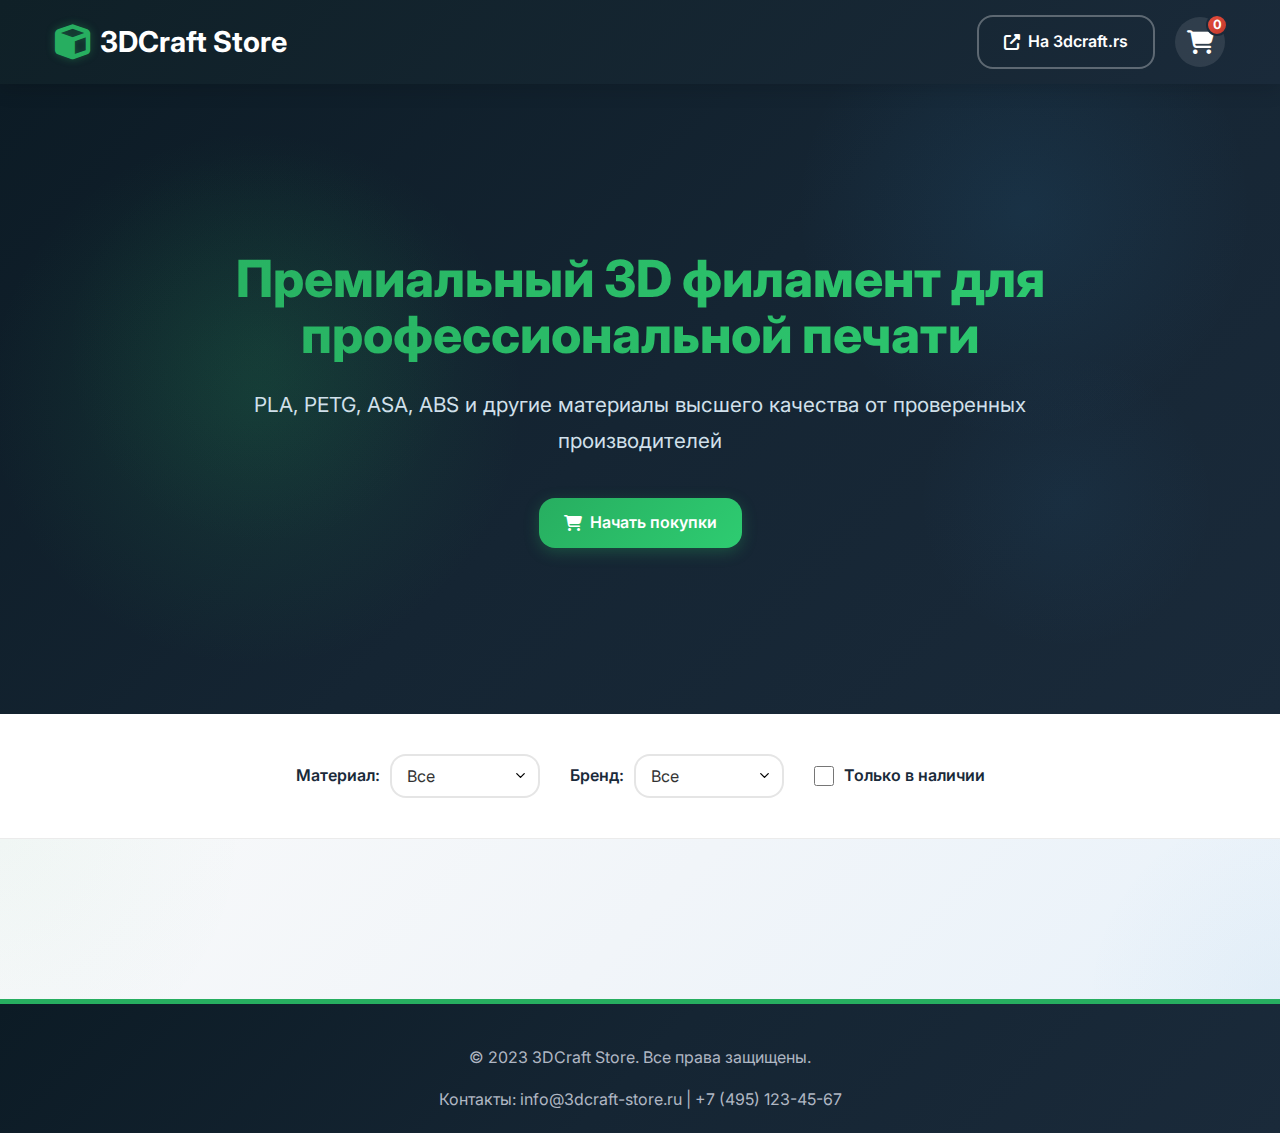
<file: index.html>
<!DOCTYPE html>
<html lang="ru">
<head>
    <meta charset="UTF-8">
    <meta name="viewport" content="width=device-width, initial-scale=1.0">
    <title>3DCraft Store - Качественный 3D филамент</title>
    <!-- Google Fonts -->
    <link href="https://fonts.googleapis.com/css2?family=Inter:wght@300;400;500;600;700;800&display=swap" rel="stylesheet">
    <!-- Font Awesome -->
    <link rel="stylesheet" href="https://cdnjs.cloudflare.com/ajax/libs/font-awesome/6.4.0/css/all.min.css">
    <!-- Стили -->
    <link rel="stylesheet" href="style/main.css">
    <link rel="stylesheet" href="style/shop.css">
</head>
<body>
    <header>
        <div class="container">
            <a href="index.html" class="logo">
                <i class="fas fa-cube"></i>
                <span>3DCraft Store</span>
            </a>
            <div class="header-actions">
                <a href="https://3dcraft.rs" class="btn btn-outline">
                    <i class="fas fa-external-link-alt"></i>
                    На 3dcraft.rs
                </a>
                <a href="cart.html" class="cart-icon">
                    <i class="fas fa-shopping-cart"></i>
                    <span class="cart-count">0</span>
                </a>
            </div>
        </div>
    </header>

    <section class="hero">
        <div class="container">
            <h1>Премиальный 3D филамент для профессиональной печати</h1>
            <p>PLA, PETG, ASA, ABS и другие материалы высшего качества от проверенных производителей</p>
            <a href="#products" class="btn btn-primary pulse-animation">
                <i class="fas fa-shopping-cart"></i>
                Начать покупки
            </a>
        </div>
    </section>

    <section class="filters">
        <div class="container">
            <div class="filter-group">
                <label for="material-filter">Материал:</label>
                <select id="material-filter">
                    <option value="all">Все</option>
                    <option value="PLA">PLA</option>
                    <option value="PETG">PETG</option>
                    <option value="ASA">ASA</option>
                    <option value="ABS">ABS</option>
                    <option value="TPU">TPU</option>
                    <option value="PCTG">PCTG</option>
                    <option value="Resin">Resin</option>
                </select>
            </div>
            <div class="filter-group">
                <label for="brand-filter">Бренд:</label>
                <select id="brand-filter">
                    <option value="all">Все</option>
                    <!-- Динамически заполнится из JS -->
                </select>
            </div>
            <div class="filter-group">
                <input type="checkbox" id="in-stock-filter">
                <label for="in-stock-filter">Только в наличии</label>
            </div>
        </div>
    </section>

    <section class="products-grid" id="products-container">
        <!-- Товары будут загружены с помощью JavaScript -->
    </section>

    <footer>
        <div class="container">
            <p>&copy; 2023 3DCraft Store. Все права защищены.</p>
            <p>Контакты: info@3dcraft-store.ru | +7 (495) 123-45-67</p>
        </div>
    </footer>

    <!-- Скрипты -->
    <script src="script/products.js"></script>
    <script src="script/app.js"></script>
    <script src="script/shop.js"></script>
</body>
</html>
</file>
<file: style/main.css>
/* main.css - Общие стили для интернет-магазина 3DCraft Store */

/* ===== CSS VARIABLES ===== */
:root {
    --primary-green: #27ae60;
    --secondary-green: #2ecc71;
    --dark-bg: #0f2027;
    --medium-bg: #1a2a3a;
    --light-bg: #f8f9fa;
    --text-dark: #333;
    --text-light: #ecf0f1;
    --whatsapp-green: #25D366;
    --whatsapp-dark: #128C7E;
    --accent-blue: #3498db;
    --accent-purple: #9b59b6;
    --accent-orange: #e67e22;
    --border-radius: 10px;
    --transition: all 0.3s ease;
}

/* ===== RESET & BASE STYLES ===== */
* {
    margin: 0;
    padding: 0;
    box-sizing: border-box;
    font-family: 'Inter', 'Segoe UI', Tahoma, Geneva, Verdana, sans-serif;
}

html, body {
    width: 100%;
    overflow-x: hidden;
    scroll-behavior: smooth;
}

body {
    background-color: var(--light-bg);
    color: var(--text-dark);
    min-height: 100vh;
    display: flex;
    flex-direction: column;
    line-height: 1.6;
}

/* ===== CONTAINER ===== */
.container {
    max-width: 1200px;
    margin: 0 auto;
    padding: 0 15px;
    width: 100%;
}

/* ===== HEADER ===== */
header {
    width: 100%;
    background: linear-gradient(135deg, var(--dark-bg) 0%, var(--medium-bg) 100%);
    box-shadow: 0 4px 20px rgba(0, 0, 0, 0.15);
    padding: 15px 0;
    position: sticky;
    top: 0;
    z-index: 1000;
}

header .container {
    display: flex;
    justify-content: space-between;
    align-items: center;
}

/* Logo */
.logo {
    display: flex;
    align-items: center;
    text-decoration: none;
    color: #fff;
    font-size: 1.8rem;
    font-weight: 700;
    transition: var(--transition);
}

.logo i {
    margin-right: 10px;
    font-size: 2.2rem;
    color: var(--primary-green);
    text-shadow: 0 0 8px rgba(39, 174, 96, 0.4);
    animation: rotate-logo 20s infinite linear;
}

@keyframes rotate-logo {
    0% { transform: rotateY(0deg); }
    100% { transform: rotateY(360deg); }
}

.logo:hover {
    color: var(--primary-green);
    transform: scale(1.05);
}

/* Header Actions */
.header-actions {
    display: flex;
    align-items: center;
    gap: 20px;
}

/* Buttons */
.btn {
    display: inline-flex;
    align-items: center;
    justify-content: center;
    gap: 8px;
    padding: 12px 25px;
    border-radius: var(--border-radius);
    font-weight: 600;
    text-decoration: none;
    transition: var(--transition);
    cursor: pointer;
    border: none;
    font-size: 1rem;
    position: relative;
    overflow: hidden;
    z-index: 1;
}

.btn-outline {
    background: transparent;
    color: white;
    border: 2px solid rgba(255, 255, 255, 0.3);
}

.btn-outline:hover {
    background: rgba(255, 255, 255, 0.1);
    border-color: var(--primary-green);
    color: var(--primary-green);
    transform: translateY(-3px);
    box-shadow: 0 5px 15px rgba(39, 174, 96, 0.2);
}

.btn-primary {
    background: linear-gradient(135deg, var(--primary-green) 0%, var(--secondary-green) 100%);
    color: white;
    box-shadow: 0 4px 15px rgba(39, 174, 96, 0.3);
}

.btn-primary:hover {
    transform: translateY(-3px);
    box-shadow: 0 8px 20px rgba(39, 174, 96, 0.4);
}

.btn-primary::before {
    content: '';
    position: absolute;
    top: 0;
    left: 0;
    width: 100%;
    height: 100%;
    background: linear-gradient(135deg, #1e8449 0%, var(--primary-green) 100%);
    z-index: -1;
    opacity: 0;
    transition: opacity 0.3s ease;
    border-radius: var(--border-radius);
}

.btn-primary:hover::before {
    opacity: 1;
}

/* Cart Icon */
.cart-icon {
    position: relative;
    display: flex;
    align-items: center;
    justify-content: center;
    width: 50px;
    height: 50px;
    background: rgba(255, 255, 255, 0.1);
    border-radius: 50%;
    color: white;
    font-size: 1.5rem;
    text-decoration: none;
    transition: var(--transition);
    border: 2px solid transparent;
}

.cart-icon:hover {
    background: rgba(39, 174, 96, 0.2);
    color: var(--primary-green);
    border-color: var(--primary-green);
    transform: scale(1.1) rotate(-10deg);
}

.cart-count {
    position: absolute;
    top: -5px;
    right: -5px;
    background: linear-gradient(135deg, #e74c3c, #c0392b);
    color: white;
    font-size: 0.8rem;
    font-weight: 700;
    width: 22px;
    height: 22px;
    border-radius: 50%;
    display: flex;
    align-items: center;
    justify-content: center;
    border: 2px solid var(--medium-bg);
}

/* ===== HERO SECTION ===== */
.hero {
    width: 100%;
    min-height: 70vh;
    background: 
        radial-gradient(circle at 20% 50%, rgba(39, 174, 96, 0.15) 0%, transparent 25%),
        radial-gradient(circle at 80% 20%, rgba(52, 152, 219, 0.1) 0%, transparent 20%),
        linear-gradient(135deg, #0c1b25 0%, #152533 50%, var(--medium-bg) 100%);
    display: flex;
    align-items: center;
    padding: 80px 0;
    position: relative;
    overflow: hidden;
}

.hero .container {
    text-align: center;
    position: relative;
    z-index: 2;
}

.hero h1 {
    font-size: 3.2rem;
    font-weight: 800;
    line-height: 1.1;
    margin-bottom: 25px;
    background: linear-gradient(90deg, var(--primary-green), var(--secondary-green), var(--primary-green));
    -webkit-background-clip: text;
    -webkit-text-fill-color: transparent;
    background-clip: text;
    background-size: 200% auto;
    animation: gradientShift 5s ease infinite;
}

@keyframes gradientShift {
    0%, 100% { background-position: 0% 50%; }
    50% { background-position: 100% 50%; }
}

.hero p {
    font-size: 1.3rem;
    line-height: 1.7;
    margin-bottom: 40px;
    color: #d1e0eb;
    max-width: 800px;
    margin-left: auto;
    margin-right: auto;
}

/* Pulse Animation */
.pulse-animation {
    animation: pulse 2s infinite;
}

@keyframes pulse {
    0% { transform: scale(1); box-shadow: 0 4px 15px rgba(39, 174, 96, 0.3); }
    50% { transform: scale(1.05); box-shadow: 0 8px 25px rgba(39, 174, 96, 0.5); }
    100% { transform: scale(1); box-shadow: 0 4px 15px rgba(39, 174, 96, 0.3); }
}

/* Hero decorative elements */
.hero::before {
    content: '';
    position: absolute;
    width: 400px;
    height: 400px;
    border-radius: 50%;
    background: radial-gradient(circle, rgba(39, 174, 96, 0.08) 0%, transparent 70%);
    top: 10%;
    left: 5%;
    z-index: 1;
    animation: float 20s infinite ease-in-out;
}

.hero::after {
    content: '';
    position: absolute;
    width: 300px;
    height: 300px;
    border-radius: 50%;
    background: radial-gradient(circle, rgba(52, 152, 219, 0.06) 0%, transparent 70%);
    bottom: 10%;
    right: 5%;
    z-index: 1;
    animation: float 25s infinite ease-in-out reverse;
}

@keyframes float {
    0%, 100% { transform: translateY(0) rotate(0deg); }
    33% { transform: translateY(-30px) rotate(120deg); }
    66% { transform: translateY(30px) rotate(240deg); }
}

/* ===== FILTERS SECTION ===== */
.filters {
    width: 100%;
    padding: 40px 0;
    background: white;
    box-shadow: 0 5px 20px rgba(0, 0, 0, 0.05);
    border-bottom: 1px solid rgba(0, 0, 0, 0.08);
}

.filters .container {
    display: flex;
    flex-wrap: wrap;
    gap: 30px;
    align-items: center;
    justify-content: center;
}

.filter-group {
    display: flex;
    align-items: center;
    gap: 10px;
}

.filter-group label {
    font-weight: 600;
    color: var(--medium-bg);
    white-space: nowrap;
}

.filter-group select {
    padding: 10px 15px;
    border-radius: var(--border-radius);
    border: 2px solid rgba(0, 0, 0, 0.1);
    background: white;
    font-size: 1rem;
    color: var(--text-dark);
    transition: var(--transition);
    min-width: 150px;
    cursor: pointer;
    appearance: none;
    background-image: url("data:image/svg+xml;charset=UTF-8,%3csvg xmlns='http://www.w3.org/2000/svg' viewBox='0 0 24 24' fill='none' stroke='currentColor' stroke-width='2' stroke-linecap='round' stroke-linejoin='round'%3e%3cpolyline points='6 9 12 15 18 9'%3e%3c/polyline%3e%3c/svg%3e");
    background-repeat: no-repeat;
    background-position: right 10px center;
    background-size: 15px;
    padding-right: 35px;
}

.filter-group select:focus {
    outline: none;
    border-color: var(--primary-green);
    box-shadow: 0 0 0 3px rgba(39, 174, 96, 0.2);
}

.filter-group select:hover {
    border-color: var(--primary-green);
}

.filter-group input[type="checkbox"] {
    width: 20px;
    height: 20px;
    cursor: pointer;
    accent-color: var(--primary-green);
}

.filter-group input[type="checkbox"] + label {
    cursor: pointer;
    user-select: none;
}

/* ===== PRODUCTS GRID ===== */
.products-grid {
    width: 100%;
    padding: 80px 0;
    background: linear-gradient(135deg, 
        #f8f9fa 0%, 
        #f1f5f9 50%, 
        #e9f2fa 100%);
    flex: 1;
}

.products-grid .container {
    display: grid;
    grid-template-columns: repeat(auto-fill, minmax(300px, 1fr));
    gap: 30px;
}

.product-card {
    background: white;
    border-radius: 20px;
    overflow: hidden;
    transition: all 0.4s cubic-bezier(0.175, 0.885, 0.32, 1.275);
    box-shadow: 
        0 5px 20px rgba(0, 0, 0, 0.05),
        0 1px 5px rgba(0, 0, 0, 0.03);
    border: 1px solid rgba(0, 0, 0, 0.05);
    position: relative;
    z-index: 1;
}

.product-card:hover {
    transform: translateY(-15px);
    box-shadow: 
        0 20px 40px rgba(0, 0, 0, 0.1),
        0 8px 16px rgba(39, 174, 96, 0.1);
    border-color: rgba(39, 174, 96, 0.2);
}

.product-card::before {
    content: '';
    position: absolute;
    top: 0;
    left: 0;
    width: 100%;
    height: 5px;
    background: linear-gradient(90deg, var(--primary-green), var(--secondary-green));
    opacity: 0;
    transition: opacity 0.3s ease;
    z-index: 2;
}

.product-card:hover::before {
    opacity: 1;
}

.product-image {
    height: 250px;
    overflow: hidden;
    position: relative;
    background: linear-gradient(135deg, #f5f7fa 0%, #e4e8f0 100%);
    display: flex;
    align-items: center;
    justify-content: center;
}

.product-image img {
    max-width: 80%;
    max-height: 80%;
    object-fit: contain;
    transition: transform 0.6s ease;
}

.product-card:hover .product-image img {
    transform: scale(1.1);
}

.product-badge {
    position: absolute;
    top: 15px;
    left: 15px;
    background: linear-gradient(135deg, var(--primary-green), var(--secondary-green));
    color: white;
    font-size: 0.85rem;
    font-weight: 600;
    padding: 6px 15px;
    border-radius: 50px;
    z-index: 3;
    box-shadow: 0 3px 10px rgba(39, 174, 96, 0.3);
}

.product-badge.out-of-stock {
    background: linear-gradient(135deg, #e74c3c, #c0392b);
}

.product-content {
    padding: 25px;
}

.product-title {
    font-size: 1.4rem;
    font-weight: 700;
    color: var(--medium-bg);
    margin-bottom: 10px;
    transition: color 0.3s ease;
}

.product-card:hover .product-title {
    color: var(--primary-green);
}

.product-description {
    font-size: 1rem;
    line-height: 1.6;
    color: #5a6c7d;
    margin-bottom: 15px;
    height: 60px;
    overflow: hidden;
}

.product-price {
    font-size: 1.5rem;
    font-weight: 800;
    color: var(--primary-green);
    margin-bottom: 20px;
    display: flex;
    align-items: center;
    gap: 10px;
}

.product-price .old-price {
    font-size: 1.2rem;
    color: #95a5a6;
    text-decoration: line-through;
    font-weight: 500;
}

.product-meta {
    display: flex;
    justify-content: space-between;
    align-items: center;
    margin-bottom: 20px;
    padding-top: 15px;
    border-top: 1px solid rgba(0, 0, 0, 0.08);
}

.product-material, .product-brand {
    font-size: 0.9rem;
    color: #7f8c8d;
    display: flex;
    align-items: center;
    gap: 5px;
}

.product-material i, .product-brand i {
    color: var(--primary-green);
}

.product-actions {
    display: flex;
    gap: 10px;
}

.product-btn {
    flex: 1;
    display: flex;
    align-items: center;
    justify-content: center;
    gap: 8px;
    padding: 12px 20px;
    border-radius: var(--border-radius);
    font-weight: 600;
    text-decoration: none;
    transition: var(--transition);
    cursor: pointer;
    border: none;
    font-size: 0.95rem;
}

.product-btn.add-to-cart {
    background: linear-gradient(135deg, var(--primary-green) 0%, var(--secondary-green) 100%);
    color: white;
}

.product-btn.add-to-cart:hover {
    background: linear-gradient(135deg, #1e8449 0%, var(--primary-green) 100%);
    transform: translateY(-3px);
    box-shadow: 0 5px 15px rgba(39, 174, 96, 0.3);
}

.product-btn.details {
    background: rgba(39, 174, 96, 0.1);
    color: var(--primary-green);
    border: 2px solid rgba(39, 174, 96, 0.2);
}

.product-btn.details:hover {
    background: rgba(39, 174, 96, 0.2);
    border-color: var(--primary-green);
    transform: translateY(-3px);
}

/* ===== FOOTER ===== */
footer {
    width: 100%;
    background: linear-gradient(135deg, #0c1b25 0%, #152533 50%, var(--medium-bg) 100%);
    color: var(--text-light);
    padding: 40px 0 20px;
    border-top: 5px solid var(--primary-green);
}

footer .container {
    text-align: center;
}

footer p {
    font-size: 1rem;
    line-height: 1.7;
    color: #b0b7c3;
    margin-bottom: 15px;
}

footer p:last-child {
    margin-bottom: 0;
}

/* ===== RESPONSIVENESS ===== */

/* Large devices (desktops) */
@media (max-width: 1200px) {
    .container {
        max-width: 960px;
    }
    
    .hero h1 {
        font-size: 2.8rem;
    }
}

/* Medium devices (tablets) */
@media (max-width: 992px) {
    .container {
        max-width: 720px;
    }
    
    .hero h1 {
        font-size: 2.5rem;
    }
    
    .hero p {
        font-size: 1.2rem;
    }
    
    .products-grid .container {
        grid-template-columns: repeat(2, 1fr);
    }
    
    .filters .container {
        flex-direction: column;
        align-items: flex-start;
        gap: 20px;
    }
}

/* Small devices (phones) */
@media (max-width: 768px) {
    .container {
        max-width: 540px;
    }
    
    header .container {
        flex-direction: column;
        gap: 15px;
    }
    
    .logo {
        font-size: 1.6rem;
    }
    
    .logo i {
        font-size: 2rem;
    }
    
    .hero {
        padding: 60px 0;
        min-height: 60vh;
    }
    
    .hero h1 {
        font-size: 2.2rem;
    }
    
    .hero p {
        font-size: 1.1rem;
    }
    
    .products-grid {
        padding: 60px 0;
    }
    
    .products-grid .container {
        grid-template-columns: 1fr;
        max-width: 400px;
        margin: 0 auto;
    }
    
    .product-card {
        max-width: 400px;
        margin: 0 auto;
    }
    
    .product-actions {
        flex-direction: column;
    }
}

/* Extra small devices */
@media (max-width: 576px) {
    .container {
        padding: 0 10px;
    }
    
    .hero h1 {
        font-size: 2rem;
    }
    
    .hero p {
        font-size: 1rem;
    }
    
    .btn {
        padding: 10px 20px;
        font-size: 0.95rem;
    }
    
    .product-image {
        height: 200px;
    }
    
    .product-content {
        padding: 20px;
    }
    
    .product-title {
        font-size: 1.3rem;
    }
    
    .product-price {
        font-size: 1.3rem;
    }
}

/* ===== ANIMATIONS ===== */
@keyframes fadeInUp {
    from {
        opacity: 0;
        transform: translateY(30px);
    }
    to {
        opacity: 1;
        transform: translateY(0);
    }
}

.product-card {
    animation: fadeInUp 0.6s ease forwards;
    opacity: 0;
}

/* Задержка для анимации карточек товаров */
.product-card:nth-child(1) { animation-delay: 0.1s; }
.product-card:nth-child(2) { animation-delay: 0.2s; }
.product-card:nth-child(3) { animation-delay: 0.3s; }
.product-card:nth-child(4) { animation-delay: 0.4s; }
.product-card:nth-child(5) { animation-delay: 0.5s; }
.product-card:nth-child(6) { animation-delay: 0.6s; }
.product-card:nth-child(7) { animation-delay: 0.7s; }
.product-card:nth-child(8) { animation-delay: 0.8s; }
.product-card:nth-child(9) { animation-delay: 0.9s; }
.product-card:nth-child(10) { animation-delay: 1s; }

/* ===== LOADING STATE ===== */
.loading {
    display: flex;
    justify-content: center;
    align-items: center;
    min-height: 300px;
    font-size: 1.5rem;
    color: var(--primary-green);
}

.loading i {
    animation: spin 1s linear infinite;
    margin-right: 10px;
}

@keyframes spin {
    0% { transform: rotate(0deg); }
    100% { transform: rotate(360deg); }
}

/* ===== NO PRODUCTS MESSAGE ===== */
.no-products {
    grid-column: 1 / -1;
    text-align: center;
    padding: 60px 20px;
    color: #7f8c8d;
}

.no-products i {
    font-size: 4rem;
    margin-bottom: 20px;
    color: #bdc3c7;
}

.no-products h3 {
    font-size: 1.8rem;
    margin-bottom: 15px;
    color: var(--medium-bg);
}

.no-products p {
    font-size: 1.1rem;
    max-width: 500px;
    margin: 0 auto;
}
</file>
<file: style/shop.css>
/* ===== CSS VARIABLES ===== */
:root {
    --primary-green: #27ae60;
    --secondary-green: #2ecc71;
    --dark-bg: #0f2027;
    --medium-bg: #1a2a3a;
    --light-bg: #f8f9fa;
    --text-dark: #333;
    --text-light: #ecf0f1;
    --out-of-stock: #e74c3c;
    --low-stock: #f39c12;
    --in-stock: #2ecc71;
    --border-color: #e9ecef;
    --shadow-light: 0 5px 15px rgba(0, 0, 0, 0.05);
    --shadow-hover: 0 15px 35px rgba(39, 174, 96, 0.15);
    --border-radius: 16px;
    --transition: all 0.3s cubic-bezier(0.175, 0.885, 0.32, 1.275);
}

/* ===== PRODUCTS GRID SECTION ===== */
.products-grid {
    width: 100%;
    padding: 80px 0;
    background: linear-gradient(135deg, 
        #f8f9fa 0%, 
        #f1f5f9 50%, 
        #e9f2fa 100%);
    position: relative;
    overflow: hidden;
}

.products-grid::before {
    content: '';
    position: absolute;
    width: 500px;
    height: 500px;
    border-radius: 50%;
    background: radial-gradient(circle, rgba(39, 174, 96, 0.04) 0%, transparent 70%);
    top: -250px;
    left: -250px;
    z-index: 1;
    animation: float-shape 25s infinite ease-in-out;
}

.products-grid::after {
    content: '';
    position: absolute;
    width: 400px;
    height: 400px;
    border-radius: 50%;
    background: radial-gradient(circle, rgba(41, 128, 185, 0.04) 0%, transparent 70%);
    bottom: -200px;
    right: -200px;
    z-index: 1;
    animation: float-shape 30s infinite ease-in-out reverse;
}

.products-grid .container {
    max-width: 1200px;
    width: 100%;
    margin: 0 auto;
    padding: 0 20px;
    position: relative;
    z-index: 2;
}

/* ===== PRODUCT GRID CONTAINER ===== */
#products-container {
    display: grid;
    grid-template-columns: repeat(auto-fill, minmax(300px, 1fr));
    gap: 30px;
    width: 100%;
}

/* ===== PRODUCT CARD ===== */
.product-card {
    background: white;
    border-radius: var(--border-radius);
    overflow: hidden;
    transition: var(--transition);
    box-shadow: var(--shadow-light);
    border: 1px solid var(--border-color);
    position: relative;
    z-index: 1;
    height: 100%;
    display: flex;
    flex-direction: column;
    width: 100%;
}

.product-card:hover {
    transform: translateY(-10px);
    box-shadow: var(--shadow-hover);
    border-color: rgba(39, 174, 96, 0.3);
}

.product-card::before {
    content: '';
    position: absolute;
    top: 0;
    left: 0;
    width: 100%;
    height: 5px;
    background: linear-gradient(90deg, var(--primary-green), var(--secondary-green));
    opacity: 0;
    transition: opacity 0.3s ease;
    z-index: 2;
}

.product-card:hover::before {
    opacity: 1;
}

/* Stock badge */
.stock-badge {
    position: absolute;
    top: 15px;
    right: 15px;
    background: linear-gradient(135deg, var(--primary-green), var(--secondary-green));
    color: white;
    font-size: 0.8rem;
    font-weight: 600;
    padding: 5px 12px;
    border-radius: 20px;
    z-index: 3;
    box-shadow: 0 3px 10px rgba(39, 174, 96, 0.3);
}

.stock-badge.out-of-stock {
    background: linear-gradient(135deg, var(--out-of-stock), #c0392b);
    box-shadow: 0 3px 10px rgba(231, 76, 60, 0.3);
}

/* Product info */
.product-info {
    padding: 25px;
    flex: 1;
    display: flex;
    flex-direction: column;
}

.product-title {
    font-size: 1.3rem;
    font-weight: 700;
    color: var(--medium-bg);
    margin-bottom: 8px;
    line-height: 1.4;
    transition: color 0.3s ease;
}

.product-card:hover .product-title {
    color: var(--primary-green);
}

.product-brand {
    display: inline-block;
    font-size: 0.85rem;
    color: var(--primary-green);
    background: rgba(39, 174, 96, 0.1);
    padding: 4px 10px;
    border-radius: 12px;
    margin-bottom: 12px;
    font-weight: 600;
    width: fit-content;
}

.product-meta {
    display: flex;
    justify-content: space-between;
    align-items: center;
    margin-bottom: 15px;
    padding-bottom: 15px;
    border-bottom: 1px solid rgba(0, 0, 0, 0.08);
    flex-wrap: wrap;
    gap: 10px;
}

.product-meta span:first-child {
    font-size: 0.95rem;
    color: #5a6c7d;
    font-weight: 500;
}

.product-meta span:last-child {
    font-size: 0.85rem;
    color: var(--in-stock);
    background: rgba(46, 204, 113, 0.1);
    padding: 4px 10px;
    border-radius: 12px;
    font-weight: 600;
}

.product-meta span.out-of-stock {
    color: var(--out-of-stock);
    background: rgba(231, 76, 60, 0.1);
}

/* Product price */
.product-price {
    font-size: 1.5rem;
    font-weight: 800;
    color: var(--primary-green);
    margin-bottom: 15px;
    display: flex;
    align-items: center;
    gap: 5px;
}

.product-price::before {
    content: '₽';
    font-size: 1.2rem;
    opacity: 0.8;
}

/* Product description */
.product-description {
    font-size: 0.95rem;
    line-height: 1.6;
    color: #6c757d;
    margin-bottom: 20px;
    flex: 1;
    overflow: hidden;
    display: -webkit-box;
    -webkit-line-clamp: 3;
    line-clamp: 3;
    -webkit-box-orient: vertical;
}

/* Product temperatures */
.product-temps {
    display: flex;
    gap: 20px;
    margin-bottom: 25px;
    padding: 15px;
    background: rgba(39, 174, 96, 0.05);
    border-radius: 10px;
    border-left: 4px solid var(--primary-green);
    flex-wrap: wrap;
}

.product-temps span {
    font-size: 0.9rem;
    color: var(--medium-bg);
    display: flex;
    align-items: center;
    gap: 5px;
    font-weight: 500;
}

.product-temps span i {
    color: var(--primary-green);
    font-size: 0.9rem;
}

/* Buttons */
.btn-add-to-cart,
.product-out-of-stock {
    width: 100%;
    display: flex;
    align-items: center;
    justify-content: center;
    gap: 10px;
    padding: 14px 20px;
    border-radius: 12px;
    font-weight: 600;
    font-size: 1rem;
    cursor: pointer;
    transition: var(--transition);
    border: none;
    position: relative;
    overflow: hidden;
    z-index: 1;
    margin-top: auto;
}

.btn-add-to-cart {
    background: linear-gradient(135deg, var(--primary-green) 0%, var(--secondary-green) 100%);
    color: white;
    box-shadow: 0 4px 12px rgba(39, 174, 96, 0.25);
}

.btn-add-to-cart:hover {
    transform: translateY(-3px);
    box-shadow: 0 8px 20px rgba(39, 174, 96, 0.35);
}

.btn-add-to-cart::before {
    content: '';
    position: absolute;
    top: 0;
    left: 0;
    width: 100%;
    height: 100%;
    background: linear-gradient(135deg, #1e8449 0%, var(--primary-green) 100%);
    z-index: -1;
    opacity: 0;
    transition: opacity 0.3s ease;
    border-radius: 12px;
}

.btn-add-to-cart:hover::before {
    opacity: 1;
}

.btn-add-to-cart i {
    font-size: 0.9rem;
    transition: transform 0.3s ease;
}

.btn-add-to-cart:hover i {
    transform: translateX(3px);
}

.product-out-of-stock {
    background: rgba(231, 76, 60, 0.1);
    color: var(--out-of-stock);
    border: 2px solid rgba(231, 76, 60, 0.2);
    cursor: not-allowed;
    opacity: 0.8;
}

.product-out-of-stock:hover {
    background: rgba(231, 76, 60, 0.15);
}

/* Success state for button */
.btn-add-to-cart.added {
    background: linear-gradient(135deg, #2ecc71, #27ae60);
    animation: pulse-success 0.6s ease;
}

@keyframes pulse-success {
    0%, 100% { transform: scale(1); }
    50% { transform: scale(1.05); }
}

/* ===== NO PRODUCTS MESSAGE ===== */
.no-products {
    grid-column: 1 / -1;
    text-align: center;
    padding: 60px 20px;
    background: white;
    border-radius: var(--border-radius);
    box-shadow: var(--shadow-light);
    border: 1px solid var(--border-color);
    margin-top: 20px;
}

.no-products i {
    font-size: 3rem;
    color: #ddd;
    margin-bottom: 20px;
    display: inline-block;
    animation: float 3s infinite ease-in-out;
}

.no-products h3 {
    font-size: 1.5rem;
    color: var(--medium-bg);
    margin-bottom: 12px;
    font-weight: 700;
}

.no-products p {
    font-size: 1.1rem;
    color: #6c757d;
    max-width: 500px;
    margin: 0 auto;
    line-height: 1.6;
}

/* ===== MATERIAL COLOR CODING ===== */
.material-PLA .product-brand {
    background: rgba(76, 175, 80, 0.1);
    color: #4CAF50;
}

.material-PETG .product-brand {
    background: rgba(33, 150, 243, 0.1);
    color: #2196F3;
}

.material-ASA .product-brand {
    background: rgba(255, 152, 0, 0.1);
    color: #FF9800;
}

.material-ABS .product-brand {
    background: rgba(244, 67, 54, 0.1);
    color: #F44336;
}

.material-TPU .product-brand {
    background: rgba(156, 39, 176, 0.1);
    color: #9C27B0;
}

.material-PCTG .product-brand {
    background: rgba(0, 188, 212, 0.1);
    color: #00BCD4;
}

.material-Resin .product-brand {
    background: rgba(255, 193, 7, 0.1);
    color: #FFC107;
}

/* ===== DECORATIVE ELEMENTS ===== */
.shop-decor {
    position: absolute;
    opacity: 0.1;
    z-index: 1;
    pointer-events: none;
}

.shop-decor.cube-1 {
    width: 60px;
    height: 60px;
    background: rgba(39, 174, 96, 0.1);
    border: 1px solid rgba(39, 174, 96, 0.2);
    top: 15%;
    left: 5%;
    transform: rotate(15deg);
    animation: rotateCube 30s infinite linear;
}

.shop-decor.cube-2 {
    width: 40px;
    height: 40px;
    background: rgba(52, 152, 219, 0.1);
    border: 1px solid rgba(52, 152, 219, 0.2);
    bottom: 20%;
    right: 8%;
    transform: rotate(15deg);
    animation: rotateCube 25s infinite linear reverse;
}

/* ===== ANIMATIONS ===== */
@keyframes float-shape {
    0%, 100% { transform: translateY(0) rotate(0deg); }
    33% { transform: translateY(-20px) rotate(10deg); }
    66% { transform: translateY(20px) rotate(-10deg); }
}

@keyframes float {
    0%, 100% { transform: translateY(0) rotate(0deg); }
    33% { transform: translateY(-15px) rotate(5deg); }
    66% { transform: translateY(15px) rotate(-5deg); }
}

@keyframes rotateCube {
    0% { transform: rotate(0deg); }
    100% { transform: rotate(360deg); }
}

/* Анимация появления карточек */
@keyframes fadeInUp {
    from {
        opacity: 0;
        transform: translateY(30px);
    }
    to {
        opacity: 1;
        transform: translateY(0);
    }
}

.product-card {
    animation: fadeInUp 0.6s ease forwards;
    opacity: 0;
    animation-fill-mode: forwards;
}

/* Задержка для анимации карточек */
.product-card:nth-child(1) { animation-delay: 0.1s; }
.product-card:nth-child(2) { animation-delay: 0.2s; }
.product-card:nth-child(3) { animation-delay: 0.3s; }
.product-card:nth-child(4) { animation-delay: 0.4s; }
.product-card:nth-child(5) { animation-delay: 0.5s; }
.product-card:nth-child(6) { animation-delay: 0.6s; }
.product-card:nth-child(7) { animation-delay: 0.7s; }
.product-card:nth-child(8) { animation-delay: 0.8s; }
.product-card:nth-child(9) { animation-delay: 0.9s; }

/* ===== RESPONSIVE DESIGN ===== */

/* Desktop (992px и выше) */
@media (min-width: 992px) {
    #products-container {
        grid-template-columns: repeat(auto-fill, minmax(300px, 1fr));
        gap: 30px;
    }
}

/* Tablet (768px - 991px) */
@media (max-width: 991px) and (min-width: 768px) {
    #products-container {
        grid-template-columns: repeat(auto-fill, minmax(280px, 1fr));
        gap: 25px;
    }
    
    .products-grid {
        padding: 60px 0;
    }
}

/* Mobile landscape (до 767px) */
@media (max-width: 767px) {
    #products-container {
        grid-template-columns: repeat(auto-fill, minmax(250px, 1fr));
        gap: 20px;
    }
    
    .products-grid {
        padding: 50px 0;
    }
    
    .product-info {
        padding: 20px 15px;
    }
    
    .product-temps {
        flex-direction: column;
        gap: 8px;
        padding: 10px;
    }
}

/* Mobile portrait (до 575px) */
@media (max-width: 575px) {
    #products-container {
        grid-template-columns: 1fr;
        gap: 25px;
        padding: 0 15px;
    }
    
    .products-grid {
        padding: 40px 0;
    }
    
    .product-card {
        width: 100%;
    }
    
    .product-info {
        padding: 20px;
    }
    
    .product-meta {
        flex-direction: column;
        align-items: flex-start;
        gap: 8px;
    }
    
    .product-temps {
        flex-direction: column;
        gap: 8px;
        padding: 10px;
    }
    
    .shop-decor {
        display: none;
    }
}

/* ===== ERROR MESSAGE STYLES ===== */
.error-message {
    grid-column: 1 / -1;
    text-align: center;
    padding: 40px;
    color: #e74c3c;
    font-size: 1.2rem;
    font-weight: 500;
    background: rgba(231, 76, 60, 0.05);
    border-radius: var(--border-radius);
    border: 1px solid rgba(231, 76, 60, 0.2);
    margin: 20px 0;
}

/* ===== LOADING STATE ===== */
.products-loading {
    grid-column: 1 / -1;
    text-align: center;
    padding: 40px;
    display: flex;
    flex-direction: column;
    align-items: center;
    justify-content: center;
}

.products-loading i {
    font-size: 2.5rem;
    color: var(--primary-green);
    margin-bottom: 15px;
    animation: spin 1.5s linear infinite;
}

@keyframes spin {
    0% { transform: rotate(0deg); }
    100% { transform: rotate(360deg); }
}

.products-loading p {
    font-size: 1.1rem;
    color: var(--medium-bg);
    font-weight: 500;
}

/* УДАЛИМ ВСЕ ПРЕДЫДУЩИЕ СТИЛИ ДЛЯ .product-image И .product-image img */
/* И ЗАМЕНИМ ИХ НА ЭТИ: */

/* Product image container - SQUARE 1:1 ratio */
.product-image {
    position: relative;
    width: 100%;
    padding-top: 100%; /* Creates perfect 1:1 aspect ratio */
    overflow: hidden;
    background: linear-gradient(135deg, #f5f7fa 0%, #e4e8f0 100%);
    border-radius: var(--border-radius) var(--border-radius) 0 0;
    display: flex;
    align-items: center;
    justify-content: center;
    min-height: 260px;
    cursor: pointer;
    transition: var(--transition);
}

/* Image styling - centered and scaled properly */
.product-image img {
    position: absolute;
    top: 50%;
    left: 50%;
    transform: translate(-50%, -50%);
    max-width: 85%; /* Занимает 85% контейнера */
    max-height: 85%; /* Занимает 85% контейнера */
    object-fit: contain;
    transition: all 0.5s cubic-bezier(0.175, 0.885, 0.32, 1.275);
    filter: drop-shadow(0 4px 10px rgba(0, 0, 0, 0.12));
    border-radius: 8px;
    will-change: transform;
    pointer-events: none; /* Чтобы не мешало кликам на контейнер */
}

/* Hover effect for image */
.product-card:hover .product-image img {
    transform: translate(-50%, -50%) scale(1.08);
    filter: drop-shadow(0 6px 15px rgba(0, 0, 0, 0.18));
}

/* Zoom indicator */
.zoom-indicator {
    position: absolute;
    bottom: 20px;
    right: 20px;
    background: rgba(16, 185, 129, 0.9);
    color: white;
    font-size: 0.85rem;
    font-weight: 600;
    padding: 6px 14px;
    border-radius: 30px;
    z-index: 3;
    opacity: 0;
    transform: translateY(10px);
    transition: all 0.35s cubic-bezier(0.175, 0.885, 0.32, 1.275);
    backdrop-filter: blur(4px);
    box-shadow: 0 4px 12px rgba(0, 0, 0, 0.15);
    display: flex;
    align-items: center;
    gap: 6px;
}

.product-card:hover .zoom-indicator {
    opacity: 1;
    transform: translateY(0);
}

.zoom-indicator i {
    font-size: 1rem;
}

/* ЗАМЕНИМ ПРЕДЫДУЩИЕ СТИЛИ ДЛЯ ЛАЙТБОКСА НА БОЛЕЕ СТАБИЛЬНЫЕ */
#product-lightbox {
    position: fixed;
    top: 0;
    left: 0;
    width: 100%;
    height: 100%;
    background: rgba(0, 0, 0, 0.92);
    display: flex;
    align-items: center;
    justify-content: center;
    z-index: 10000;
    opacity: 0;
    pointer-events: none;
    transition: opacity 0.4s ease, visibility 0.4s;
    visibility: hidden;
}

#product-lightbox.active {
    opacity: 1;
    pointer-events: all;
    visibility: visible;
}

.lightbox-content {
    position: relative;
    max-width: 95%;
    max-height: 90vh;
    animation: zoomIn 0.4s cubic-bezier(0.175, 0.885, 0.32, 1.275);
}

.lightbox-content img {
    max-width: 100%;
    max-height: 85vh;
    border-radius: 18px;
    box-shadow: 0 25px 50px -12px rgba(0, 0, 0, 0.45);
    object-fit: contain;
    background: white;
    padding: 20px;
}

.close-lightbox {
    position: absolute;
    top: -50px;
    right: 0;
    background: linear-gradient(135deg, #10B981, #059669);
    color: white;
    border: none;
    width: 50px;
    height: 50px;
    border-radius: 50%;
    cursor: pointer;
    font-size: 1.4rem;
    display: flex;
    align-items: center;
    justify-content: center;
    transition: all 0.35s cubic-bezier(0.175, 0.885, 0.32, 1.275);
    box-shadow: 0 8px 25px rgba(16, 185, 129, 0.5);
    z-index: 10;
}

.close-lightbox:hover {
    background: linear-gradient(135deg, #0d9f6b, #047a55);
    transform: scale(1.1) rotate(90deg);
}

.lightbox-info {
    position: absolute;
    bottom: -60px;
    left: 0;
    right: 0;
    text-align: center;
    color: white;
    font-size: 1.25rem;
    font-weight: 700;
    text-shadow: 0 2px 8px rgba(0, 0, 0, 0.5);
    padding: 0 20px;
    max-width: 80%;
    margin: 0 auto;
    line-height: 1.4;
    letter-spacing: -0.02em;
}

@media (max-width: 768px) {
    .product-image {
        min-height: 220px;
    }
    
    .product-image img {
        max-width: 90%;
        max-height: 90%;
    }
    
    .zoom-indicator {
        bottom: 15px;
        right: 15px;
        font-size: 0.8rem;
        padding: 5px 12px;
    }
}

@media (max-width: 480px) {
    .product-image {
        min-height: 200px;
    }
    
    .lightbox-content img {
        max-height: 75vh;
        padding: 15px;
    }
    
    .lightbox-info {
        font-size: 1.1rem;
        bottom: -55px;
    }
    
    .close-lightbox {
        top: -45px;
        width: 45px;
        height: 45px;
        font-size: 1.2rem;
    }
}
</file>
